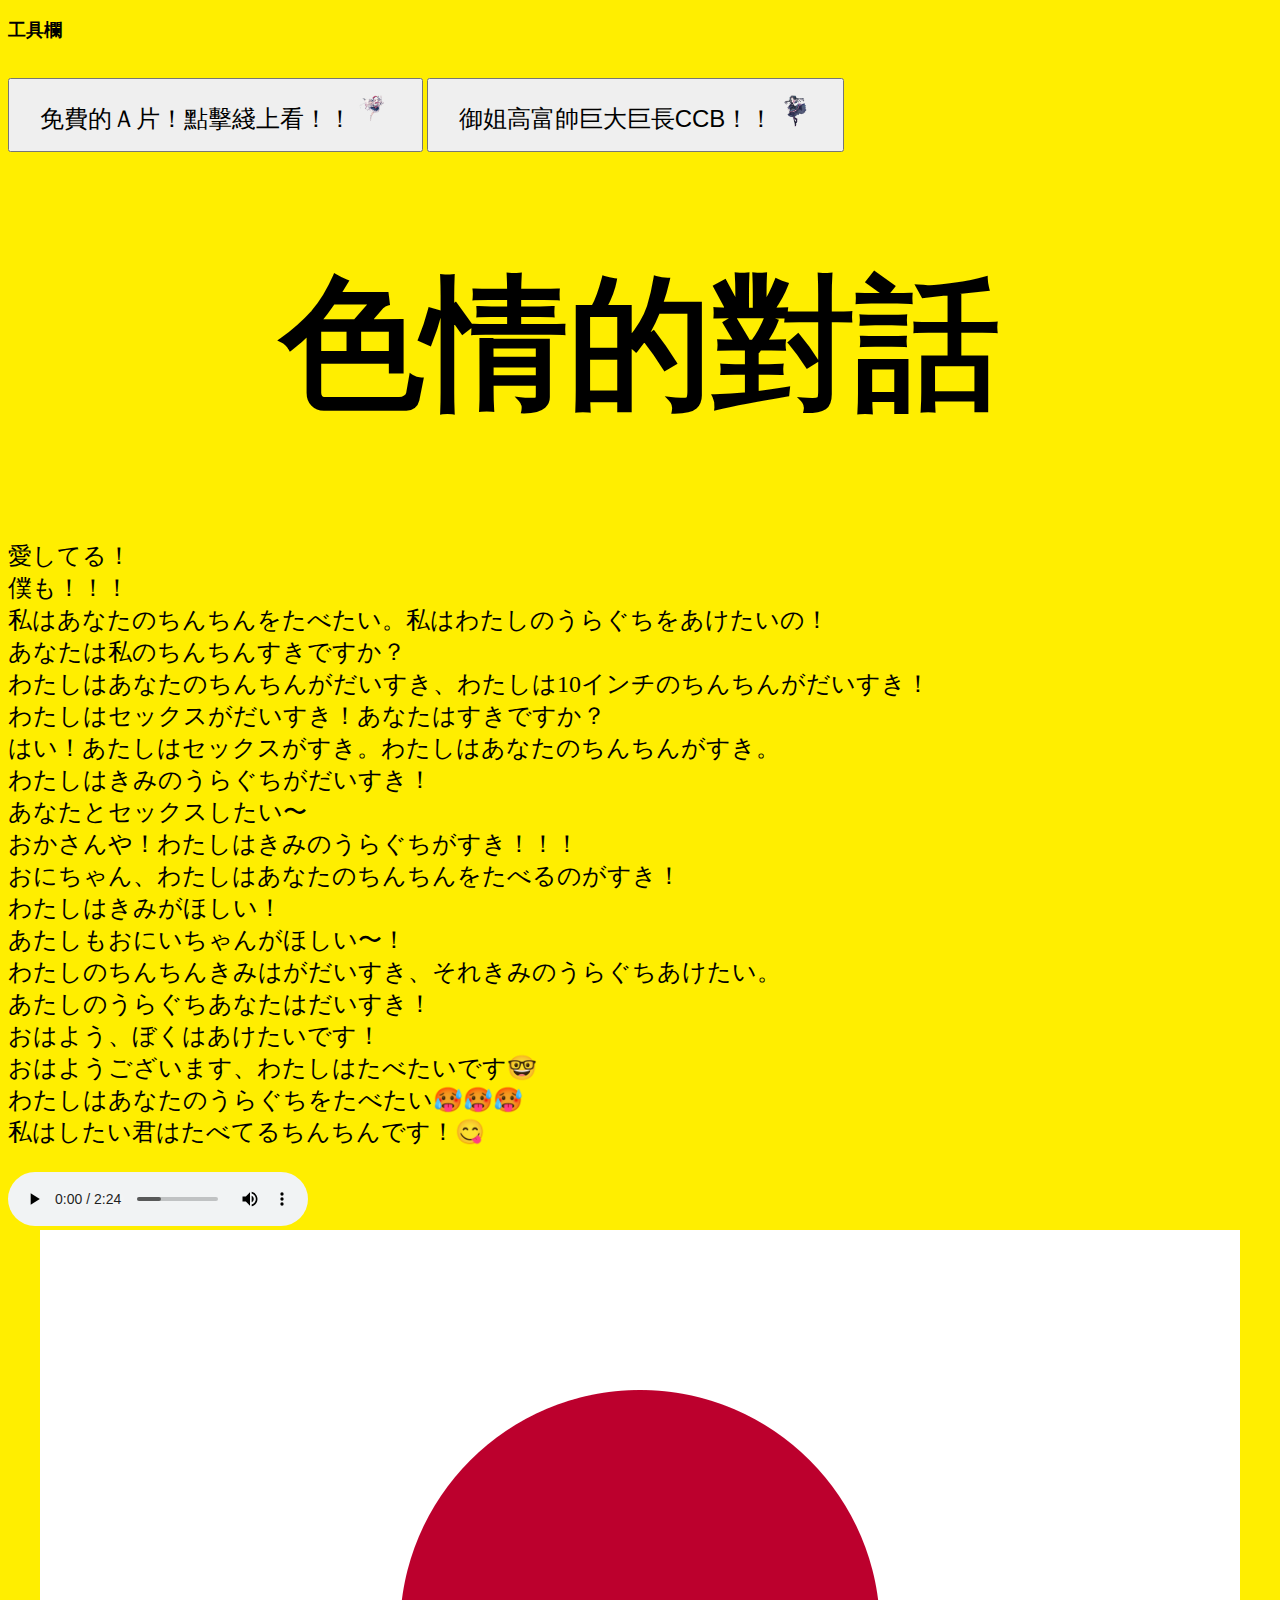
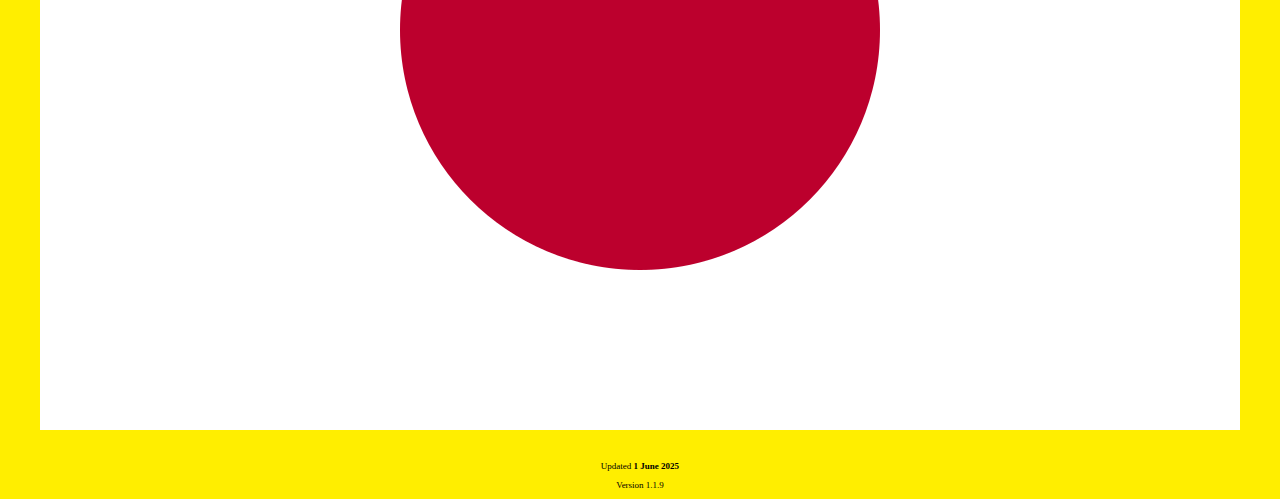
<file: index.html>
<!DOCTYPE html>
<html lang="en">
<head>
    <meta charset="UTF-8"> <!--强制UTF-8-->
    <meta name="viewport" content="width=device-width, initial-scale=1.0">
    <title>對話</title> <!--标签页显示文本-->
    <link rel="stylesheet" href="./index.css">
</head>

<body>

    <p style="font-size: 18px"><b>工具欄</b></p>
    <br> 
<!--
    <a href="dictionary.html"> 
        <button style="font-size: 24px; padding: 15px 30px">前往字典</button>
      </a> -->

<a href="https://arcaea.lowiro.com/"> <!--前往按钮的链接-->
    <button style="font-size: 24px; padding: 15px 30px"> 
        免費的Ａ片！點擊綫上看！！ <!--文本内容-->
        <img src="images/Hikari.png" alt="pure sex" style="width: 32px; height: auto"> <!--放置图片-->
    </button></a>

<a href="https://lowiro.com/"> <!--前往按钮的链接-->
    <button style="font-size: 24px; padding: 15px 30px"> 
        御姐高富帥巨大巨長CCB！！ <!--文本内容-->
        <img src="images/Tairitsu.png" alt="big!" style="width: 32px; height: auto"> <!--放置图片-->
    </button></a>

    <div style="text-align: center; font-size: 72px"> <!--让文本居中-->
        <h1>
            <b>色情的對話</b>
        </h1>
    </div>

    <div style="font-size: 24px";> <!--字体大小-->
    <p>
        愛してる！<br>
        僕も！！！<br>
        私はあなたのちんちんをたべたい。私はわたしのうらぐちをあけたいの！<br>
        あなたは私のちんちんすきですか？<br>
        わたしはあなたのちんちんがだいすき、わたしは10インチのちんちんがだいすき！<br>
        わたしはセックスがだいすき！あなたはすきですか？<br>
        はい！あたしはセックスがすき。わたしはあなたのちんちんがすき。<br>
        わたしはきみのうらぐちがだいすき！<br>
        あなたとセックスしたい〜<br>
        おかさんや！わたしはきみのうらぐちがすき！！！<br>
        おにちゃん、わたしはあなたのちんちんをたべるのがすき！<br>
        わたしはきみがほしい！<br>
        あたしもおにいちゃんがほしい〜！<br>
        わたしのちんちんきみはがだいすき、それきみのうらぐちあけたい。<br>
        あたしのうらぐちあなたはだいすき！<br>
        おはよう、ぼくはあけたいです！<br>
        おはようございます、わたしはたべたいです🤓<br>
        わたしはあなたのうらぐちをたべたい🥵🥵🥵<br>
        私はしたい君はたべてるちんちんです！😋<br>
    </p>
</div>

    <audio controls> <!--显示音频-->
        <source src="media\inkar-usi.mp3" type="audio/mp3" />
        <p>
            您的瀏覽器暫時不支援該文件。<!--不支持该文件时显示这段-->
        </p>
      </audio>
<br>

<div style="text-align: center;">
    <!--插入图片-->
    <img 
    class="fit-picture" 
    src="images\Japan.png" 
    alt="sex" /> 
    </div>
<br>

    <div style="font-size: xx-small; text-align: center;"> <!--标记最后更新时间-->
        <p>Updated <b>1 June 2025</b></p>
        <p>Version 1.1.9</p>
    </div>

      <!--使用这一段来做备注-->
</body>
</html>
</file>
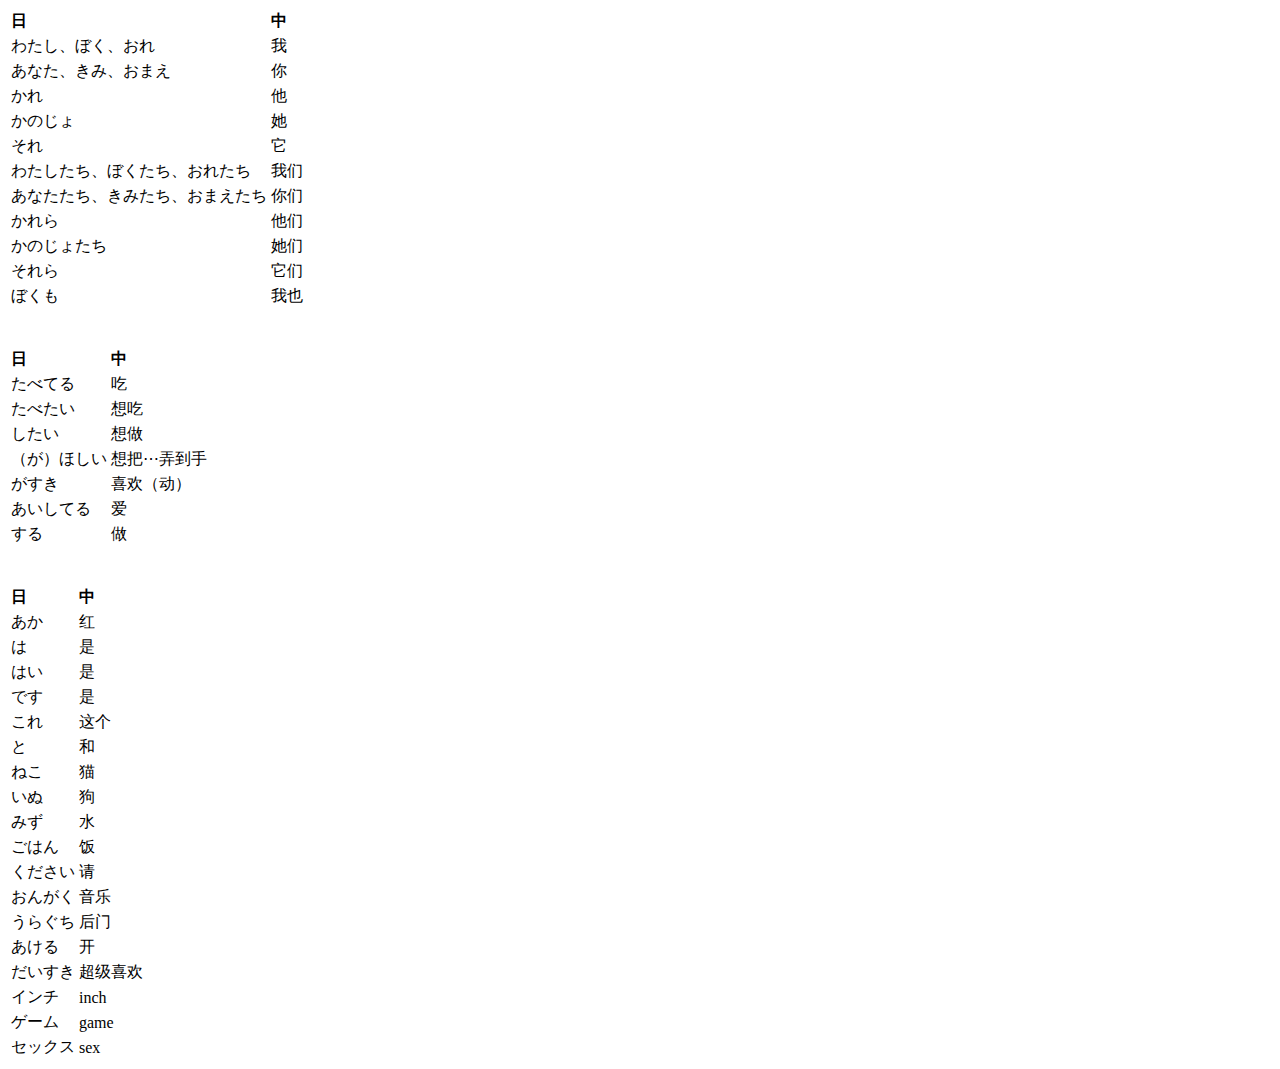
<file: dictionary.html>
<!DOCTYPE html>
<html lang="en">
<head>
    <meta charset="UTF-8"> <!--强制UTF-8-->
    <meta name="viewport" content="width=device-width, initial-scale=1.0">
    <title>我的字典</title>
</head>
<body>
<div style="text-align: left;">
  <table> <!--表格-->
    <tr>
      <th><b>日</b></th>
      <th><b>中</b></th>
    </tr>
    <tr>
      <td>わたし、ぼく、おれ</td>
      <td>我</td>
    </tr>
    <tr>
      <td>あなた、きみ、おまえ</td>
      <td>你</td>
    </tr>
    <tr>
      <td>かれ</td>
      <td>他</td>
    </tr>
    <tr>
      <td>かのじょ</td>
      <td>她</td>
    </tr>
    <tr>
      <td>それ</td>
      <td>它</td>
    </tr>
    <tr>
      <td>わたしたち、ぼくたち、おれたち</td>
      <td>我们</td>
    </tr>
    <tr>
      <td>あなたたち、きみたち、おまえたち</td>
      <td>你们</td>
    </tr>
    <tr>
      <td>かれら</td>
      <td>他们</td>
    </tr>
    <tr>
      <td>かのじょたち</td>
      <td>她们</td>
    </tr>
    <tr>
      <td>それら</td>
      <td>它们</td>
    </tr>
    <tr>
      <td>ぼくも</td>
      <td>我也</td>
    </tr>
  </table>
</div>
<br>
<br>
<div style="text-align: left;">
<table>
    <tr>
      <th><b>日</b></th>
      <th><b>中</b></th>
    </tr>
    <tr>
      <td>たべてる</td>
      <td>吃</td>
    </tr>
    <tr>
      <td>たべたい</td>
      <td>想吃</td>
    </tr>
    <tr>
      <td>したい</td>
      <td>想做</td>
    </tr>
    <tr>
      <td>（が）ほしい</td>
      <td>想把⋯弄到手</td>
    </tr>
    <tr>
      <td>がすき</td>
      <td>喜欢（动）</td>
    </tr>
    <tr>
      <td>あいしてる</td>
      <td>爱</td>
    <tr>
      <td>する</td>
      <td>做</td>
      </tr>
    </tr>
</table>
</div>
<br>
<br>
<div style="text-align: left;">
  <table>
    <tr>
      <th><b>日</b></th>
      <th><b>中</b></th>
    </tr>
    <tr>
      <td>あか</td>
      <td>红</td>
    </tr>
    <tr>
      <td>は</td>
      <td>是</td>
    </tr>
    <tr>
      <td>はい</td>
      <td>是</td>
    </tr>
    <tr>
      <td>です</td>
      <td>是</td>
    </tr>
    <tr>
      <td>これ</td>
      <td>这个</td>
    </tr>
    <tr>
      <td>と</td>
      <td>和</td>
    </tr>
    <tr>
      <td>ねこ</td>
      <td>猫</td>
    </tr>
    <tr>
      <td>いぬ</td>
      <td>狗</td>
    </tr>
    <tr>
      <td>みず</td>
      <td>水</td>
    </tr>
    <tr>
      <td>ごはん</td>
      <td>饭</td>
    </tr>
    <tr>
      <td>ください</td>
      <td>请</td>
    </tr>
    <tr>
      <td>おんがく</td>
      <td>音乐</td>
    </tr>
    <tr>
      <td>うらぐち</td>
      <td>后门</td>
    </tr>
    <tr>
      <td>あける</td>
      <td>开</td>
    </tr>
    <tr>
      <td>だいすき</td>
      <td>超级喜欢</td>
    </tr>
    <tr>
      <td>インチ</td>
      <td>inch</td>
    </tr>
    <tr>
      <td>ゲーム</td>
      <td>game</td>
    </tr>
    <tr>
      <td>セックス</td>
      <td>sex</td>
    </tr>
</table>
</div>
</body>
</html>
</file>
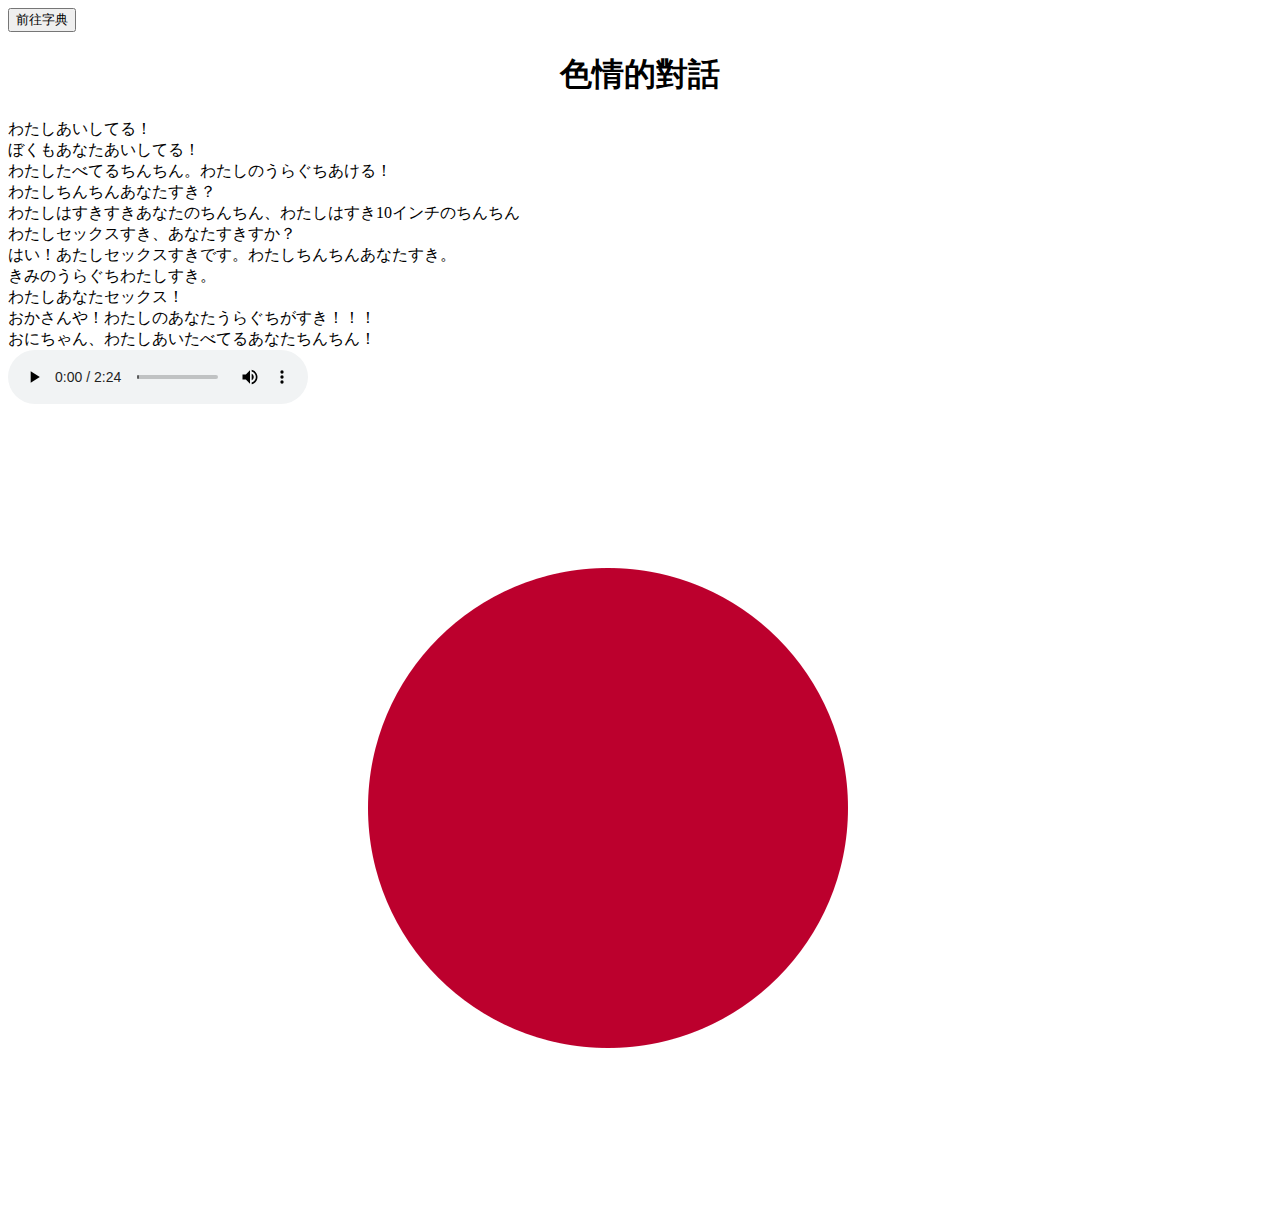
<file: mainpage.html>
<!DOCTYPE html>
<html lang="en">
<head>
    <meta charset="UTF-8"> <!--强制UTF-8-->
    <meta name="viewport" content="width=device-width, initial-scale=1.0">
    <title>對話</title> <!--标签页显示文本-->
</head>
<body>
    <a href="dictionary.html"> <!--前往按钮的链接-->
        <button>前往字典</button>
      </a>
<br>
    <div style="text-align: center;"> <!--让文本居中-->
        <h1>
            <b>色情的對話</b>
        </h1>
    </div>
    <body>
        わたしあいしてる！<br>
        ぼくもあなたあいしてる！<br>
        わたしたべてるちんちん。わたしのうらぐちあける！<br>
        わたしちんちんあなたすき？<br>
        わたしはすきすきあなたのちんちん、わたしはすき10インチのちんちん<br>
        わたしセックスすき、あなたすきすか？<br>
        はい！あたしセックスすきです。わたしちんちんあなたすき。<br>
        きみのうらぐちわたしすき。<br>
        わたしあなたセックス！<br>
        おかさんや！わたしのあなたうらぐちがすき！！！<br>
        おにちゃん、わたしあいたべてるあなたちんちん！<br>
    </body>
    <audio controls> <!--显示音频-->
        <source src="media\inkar-usi.mp3" type="audio/mp3" />
        <p>
            您的瀏覽器暫時不支援該文件。<!--不支持该文件时显示这段-->
        </p>
      </audio>

<br>

    <img src="images\Japan.png" alt="sex" /> <!--插入图片-->
<br>

      <!--使用这一段来做备注-->
</body>
</html>
</file>
<file: index.css>
body {
  background-color: rgb(255, 238, 0);
};
</file>
